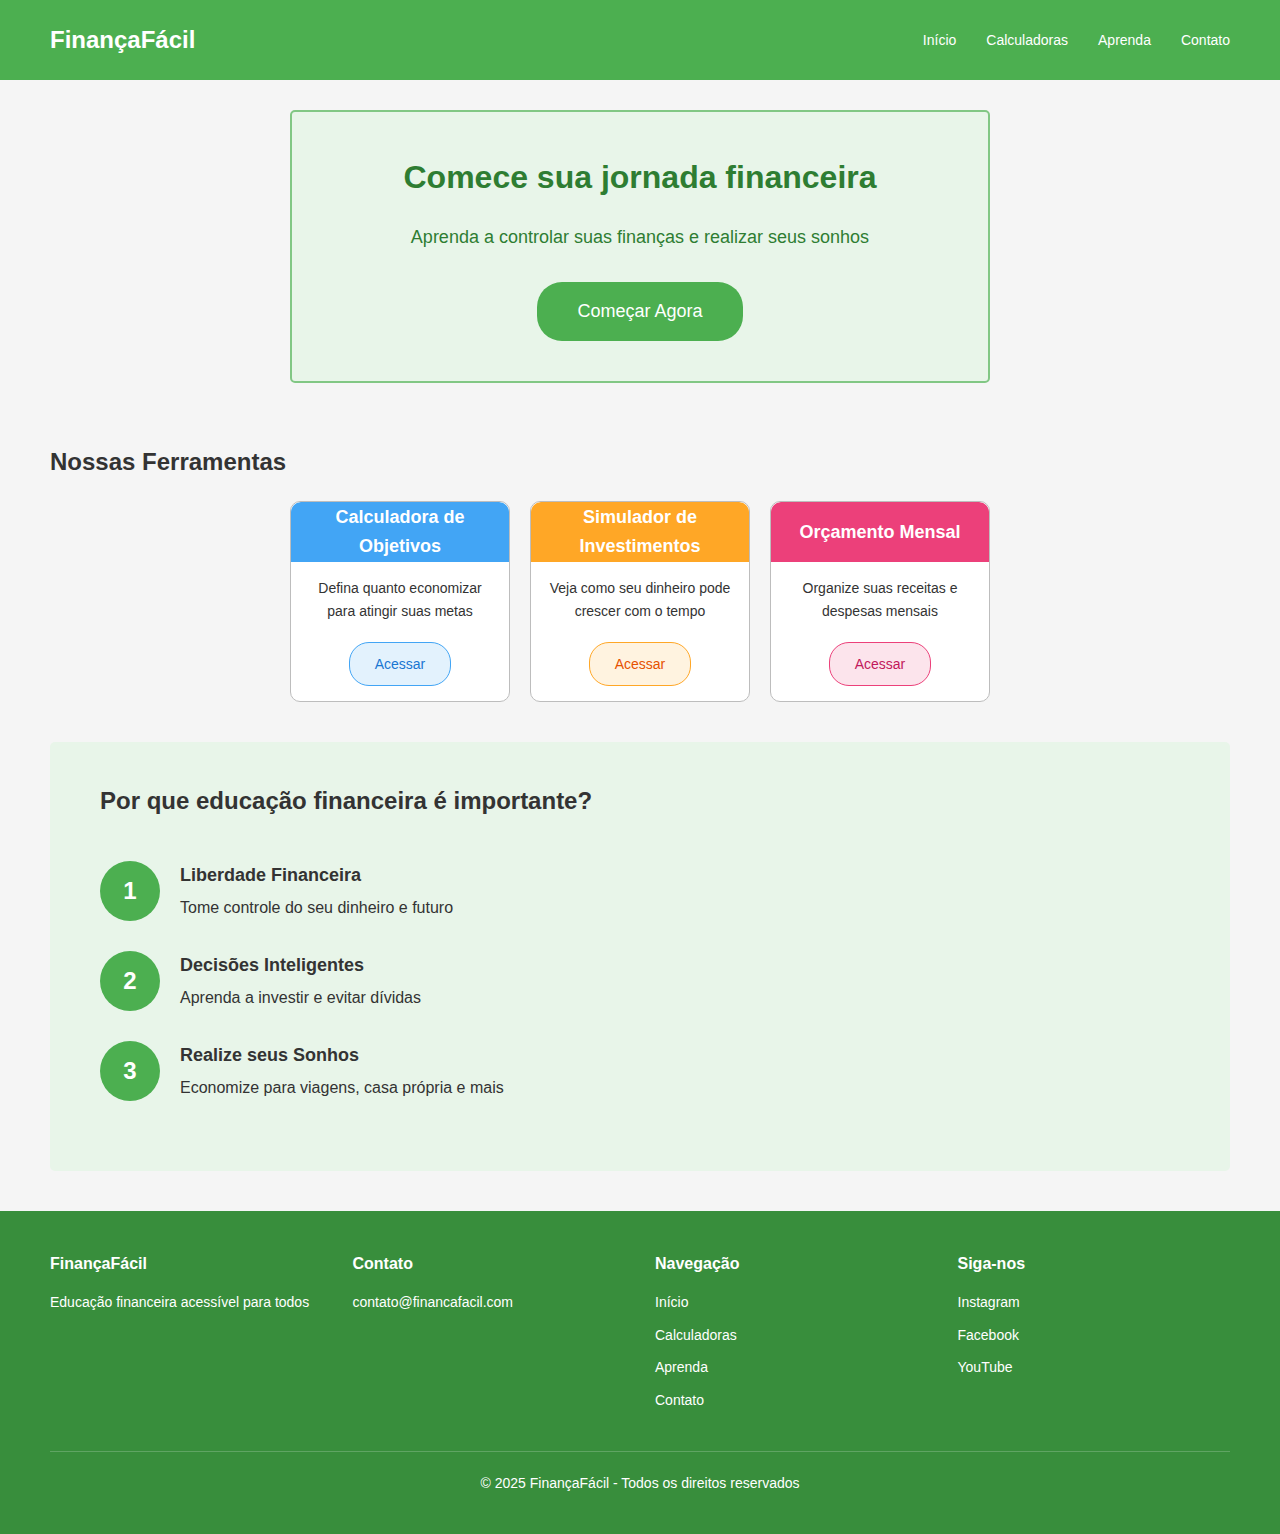
<file: index.html>
<!DOCTYPE html>
<html lang="pt-BR">
<head>
    <meta charset="UTF-8">
    <meta name="viewport" content="width=device-width, initial-scale=1.0">
    <title>FinçaFácil - Educação Financeira</title>
    <link rel="stylesheet" href="styles.css">
</head>
<body>
    <!-- Header -->
    <header>
        <div class="logo">FinançaFácil</div>
        <nav class="nav-menu">
            <a href="#index.html">Início</a>
            <a href="calculadoras.html">Calculadoras</a>
            <a href="aprenda.html">Aprenda</a>
            <a href="contato.html">Contato</a>
        </nav>
    </header>

    <!-- Main Banner -->
    <section class="banner">
        <h1>Comece sua jornada financeira</h1>
        <p>Aprenda a controlar suas finanças e realizar seus sonhos</p>
        <a href="agora.html" class="btn-primary">Começar Agora</a>
    </section>

    <!-- Tools Section -->
    <h2 class="section-title">Nossas Ferramentas</h2>
    <div class="tools-container">
        <!-- Tool Card 1 -->
        <div class="tool-card">
            <div class="tool-header blue">
                <h3>Calculadora de Objetivos</h3>
            </div>
            <div class="tool-content">
                <p>Defina quanto economizar para atingir suas metas</p>
                <a href="calculadora-objetivos.html" class="btn-tool blue">Acessar</a>
            </div>
        </div>

        <!-- Tool Card 2 -->
        <div class="tool-card">
            <div class="tool-header orange">
                <h3>Simulador de Investimentos</h3>
            </div>
            <div class="tool-content">
                <p>Veja como seu dinheiro pode crescer com o tempo</p>
                <a href="simulador-investimentos.html" class="btn-tool orange">Acessar</a>
            </div>
        </div>

        <!-- Tool Card 3 -->
        <div class="tool-card">
            <div class="tool-header pink">
                <h3>Orçamento Mensal</h3>
            </div>
            <div class="tool-content">
                <p>Organize suas receitas e despesas mensais</p>
                <a href="orcamento-mensal.html" class="btn-tool pink">Acessar</a>
            </div>
        </div>
    </div>

    <!-- Why Section -->
    <section class="why-section">
        <h2>Por que educação financeira é importante?</h2>

        <div class="reason-item">
            <div class="number-circle">
                <span>1</span>
            </div>
            <div class="reason-text">
                <h3>Liberdade Financeira</h3>
                <p>Tome controle do seu dinheiro e futuro</p>
            </div>
        </div>

        <div class="reason-item">
            <div class="number-circle">
                <span>2</span>
            </div>
            <div class="reason-text">
                <h3>Decisões Inteligentes</h3>
                <p>Aprenda a investir e evitar dívidas</p>
            </div>
        </div>

        <div class="reason-item">
            <div class="number-circle">
                <span>3</span>
            </div>
            <div class="reason-text">
                <h3>Realize seus Sonhos</h3>
                <p>Economize para viagens, casa própria e mais</p>
            </div>
        </div>
    </section>

    <!-- Footer -->
    <footer>
        <div class="footer-content">
            <div class="footer-column">
                <h3>FinançaFácil</h3>
                <p>Educação financeira acessível para todos</p>
            </div>

            <div class="footer-column">
                <h3>Contato</h3>
                <a href="mailto:contato@financafacil.com">contato@financafacil.com</a>
            </div>

            <div class="footer-column">
                <h3>Navegação</h3>
                <a href="index.html">Início</a>
                <a href="calculadoras.html">Calculadoras</a>
                <a href="aprenda.html">Aprenda</a>
                <a href="contato.html">Contato</a>
            </div>

            <div class="footer-column">
                <h3>Siga-nos</h3>
                <a href="#">Instagram</a>
                <a href="#">Facebook</a>
                <a href="#">YouTube</a>
            </div>
        </div>

        <div class="copyright">
            © 2025 FinançaFácil - Todos os direitos reservados
        </div>
    </footer>
</body>
</html>
</file>
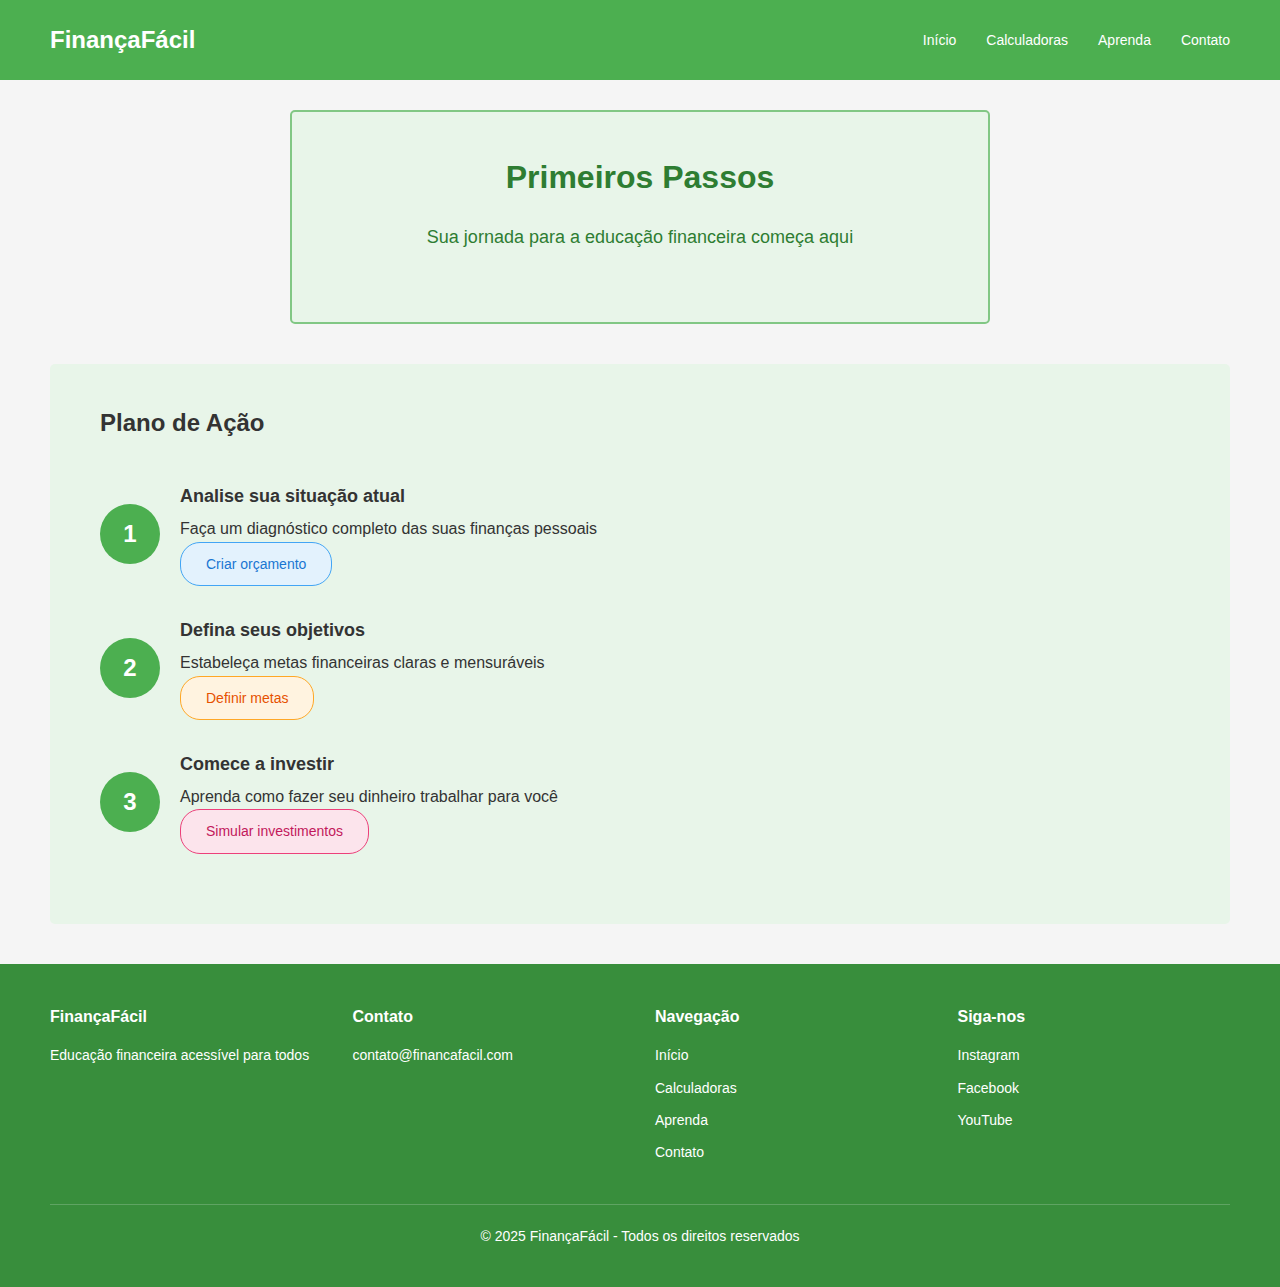
<file: agora.html>
<!DOCTYPE html>
<html lang="pt-BR">
<head>
    <meta charset="UTF-8">
    <meta name="viewport" content="width=device-width, initial-scale=1.0">
    <title>Comece Agora | FinçaFácil</title>
    <link rel="stylesheet" href="styles.css">
</head>
<body>
    <header>
        <div class="logo">FinançaFácil</div>
        <nav class="nav-menu">
            <a href="index.html">Início</a>
            <a href="calculadoras.html">Calculadoras</a>
            <a href="aprenda.html">Aprenda</a>
            <a href="contato.html">Contato</a>
        </nav>
    </header>

    <section class="banner">
        <h1>Primeiros Passos</h1>
        <p>Sua jornada para a educação financeira começa aqui</p>
    </section>

    <section class="why-section">
        <h2>Plano de Ação</h2>

        <div class="reason-item">
            <div class="number-circle">
                <span>1</span>
            </div>
            <div class="reason-text">
                <h3>Analise sua situação atual</h3>
                <p>Faça um diagnóstico completo das suas finanças pessoais</p>
                <a href="orcamento-mensal.html" class="btn-tool blue">Criar orçamento</a>
            </div>
        </div>

        <div class="reason-item">
            <div class="number-circle">
                <span>2</span>
            </div>
            <div class="reason-text">
                <h3>Defina seus objetivos</h3>
                <p>Estabeleça metas financeiras claras e mensuráveis</p>
                <a href="calculadora-objetivos.html" class="btn-tool orange">Definir metas</a>
            </div>
        </div>

        <div class="reason-item">
            <div class="number-circle">
                <span>3</span>
            </div>
            <div class="reason-text">
                <h3>Comece a investir</h3>
                <p>Aprenda como fazer seu dinheiro trabalhar para você</p>
                <a href="simulador-investimentos.html" class="btn-tool pink">Simular investimentos</a>
            </div>
        </div>
    </section>

    <footer>
        <div class="footer-content">
            <div class="footer-column">
                <h3>FinançaFácil</h3>
                <p>Educação financeira acessível para todos</p>
            </div>

            <div class="footer-column">
                <h3>Contato</h3>
                <a href="mailto:contato@financafacil.com">contato@financafacil.com</a>
            </div>

            <div class="footer-column">
                <h3>Navegação</h3>
                <a href="index.html">Início</a>
                <a href="calculadoras.html">Calculadoras</a>
                <a href="aprenda.html">Aprenda</a>
                <a href="contato.html">Contato</a>
            </div>

            <div class="footer-column">
                <h3>Siga-nos</h3>
                <a href="#">Instagram</a>
                <a href="#">Facebook</a>
                <a href="#">YouTube</a>
            </div>
        </div>

        <div class="copyright">
            © 2025 FinançaFácil - Todos os direitos reservados
        </div>
    </footer>
    </body>
    </html>
</file>
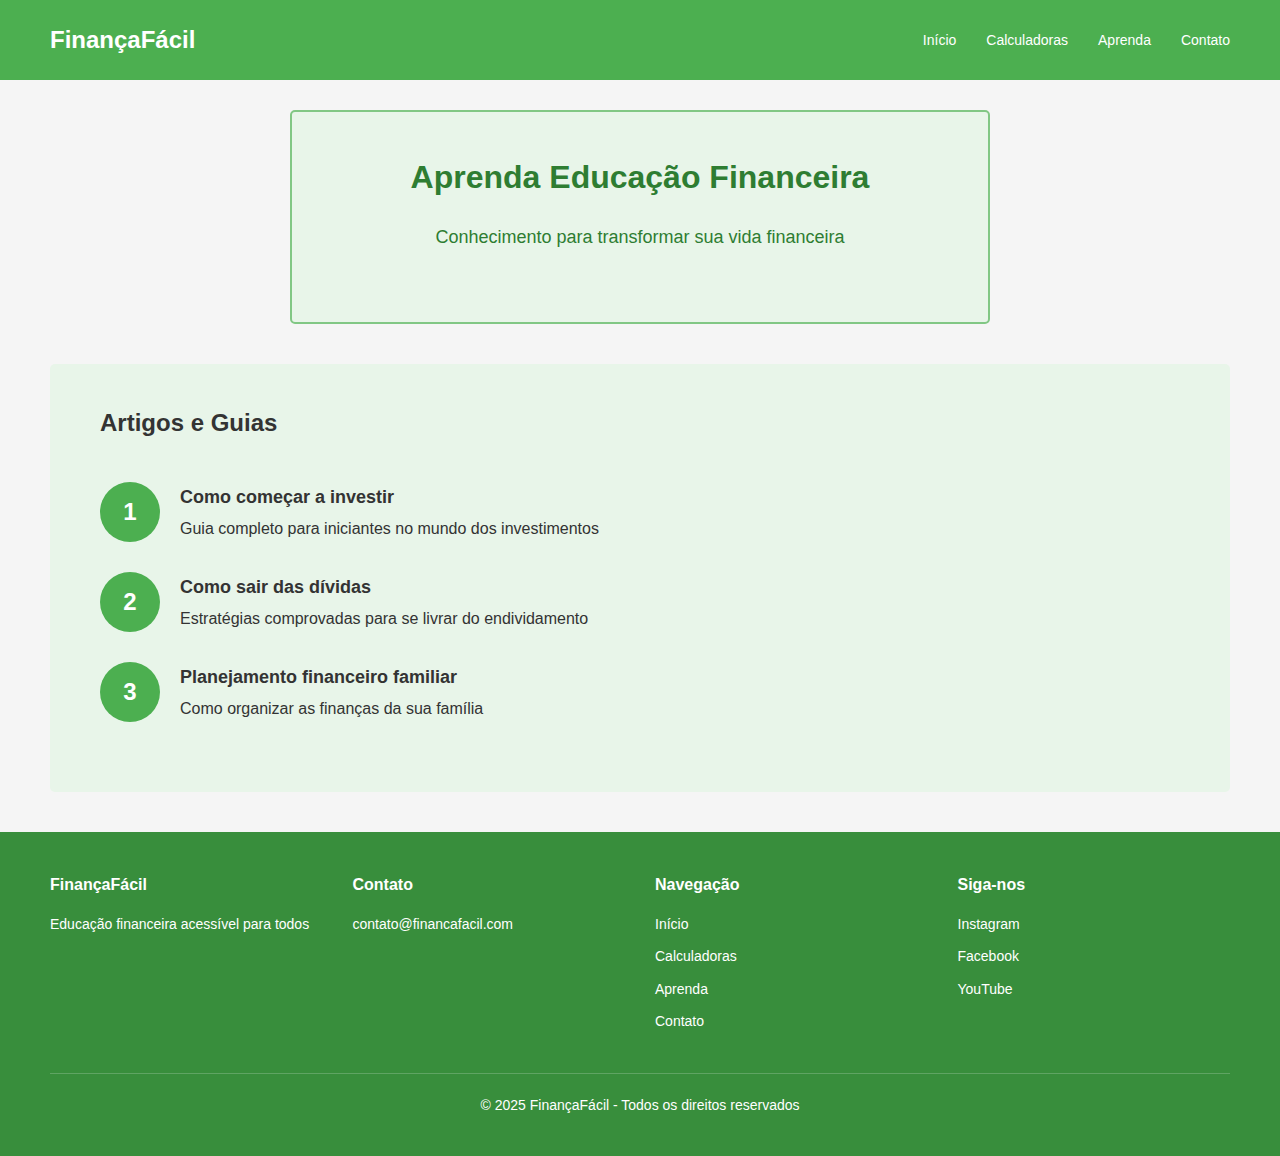
<file: aprenda.html>
<!DOCTYPE html>
<html lang="pt-BR">
<head>
    <meta charset="UTF-8">
    <meta name="viewport" content="width=device-width, initial-scale=1.0">
    <title>Aprenda Educação Financeira | FinçaFácil</title>
    <link rel="stylesheet" href="styles.css">
</head>
<body>
    <header>
        <div class="logo">FinançaFácil</div>
        <nav class="nav-menu">
            <a href="index.html">Início</a>
            <a href="calculadoras.html">Calculadoras</a>
            <a href="aprenda.html" class="active">Aprenda</a>
            <a href="contato.html">Contato</a>
        </nav>
    </header>

    <section class="banner">
        <h1>Aprenda Educação Financeira</h1>
        <p>Conhecimento para transformar sua vida financeira</p>
    </section>

    <section class="why-section">
        <h2>Artigos e Guias</h2>

        <div class="reason-item">
            <div class="number-circle">
                <span>1</span>
            </div>
            <div class="reason-text">
                <h3>Como começar a investir</h3>
                <p>Guia completo para iniciantes no mundo dos investimentos</p>
            </div>
        </div>

        <div class="reason-item">
            <div class="number-circle">
                <span>2</span>
            </div>
            <div class="reason-text">
                <h3>Como sair das dívidas</h3>
                <p>Estratégias comprovadas para se livrar do endividamento</p>
            </div>
        </div>

        <div class="reason-item">
            <div class="number-circle">
                <span>3</span>
            </div>
            <div class="reason-text">
                <h3>Planejamento financeiro familiar</h3>
                <p>Como organizar as finanças da sua família</p>
            </div>
        </div>
    </section>

<footer>
        <div class="footer-content">
            <div class="footer-column">
                <h3>FinançaFácil</h3>
                <p>Educação financeira acessível para todos</p>
            </div>

            <div class="footer-column">
                <h3>Contato</h3>
                <a href="mailto:contato@financafacil.com">contato@financafacil.com</a>
            </div>

            <div class="footer-column">
                <h3>Navegação</h3>
                <a href="index.html">Início</a>
                <a href="calculadoras.html">Calculadoras</a>
                <a href="aprenda.html">Aprenda</a>
                <a href="contato.html">Contato</a>
            </div>

            <div class="footer-column">
                <h3>Siga-nos</h3>
                <a href="#">Instagram</a>
                <a href="#">Facebook</a>
                <a href="#">YouTube</a>
            </div>
        </div>

        <div class="copyright">
            © 2025 FinançaFácil - Todos os direitos reservados
        </div>
    </footer>
</body>
</html>
</file>
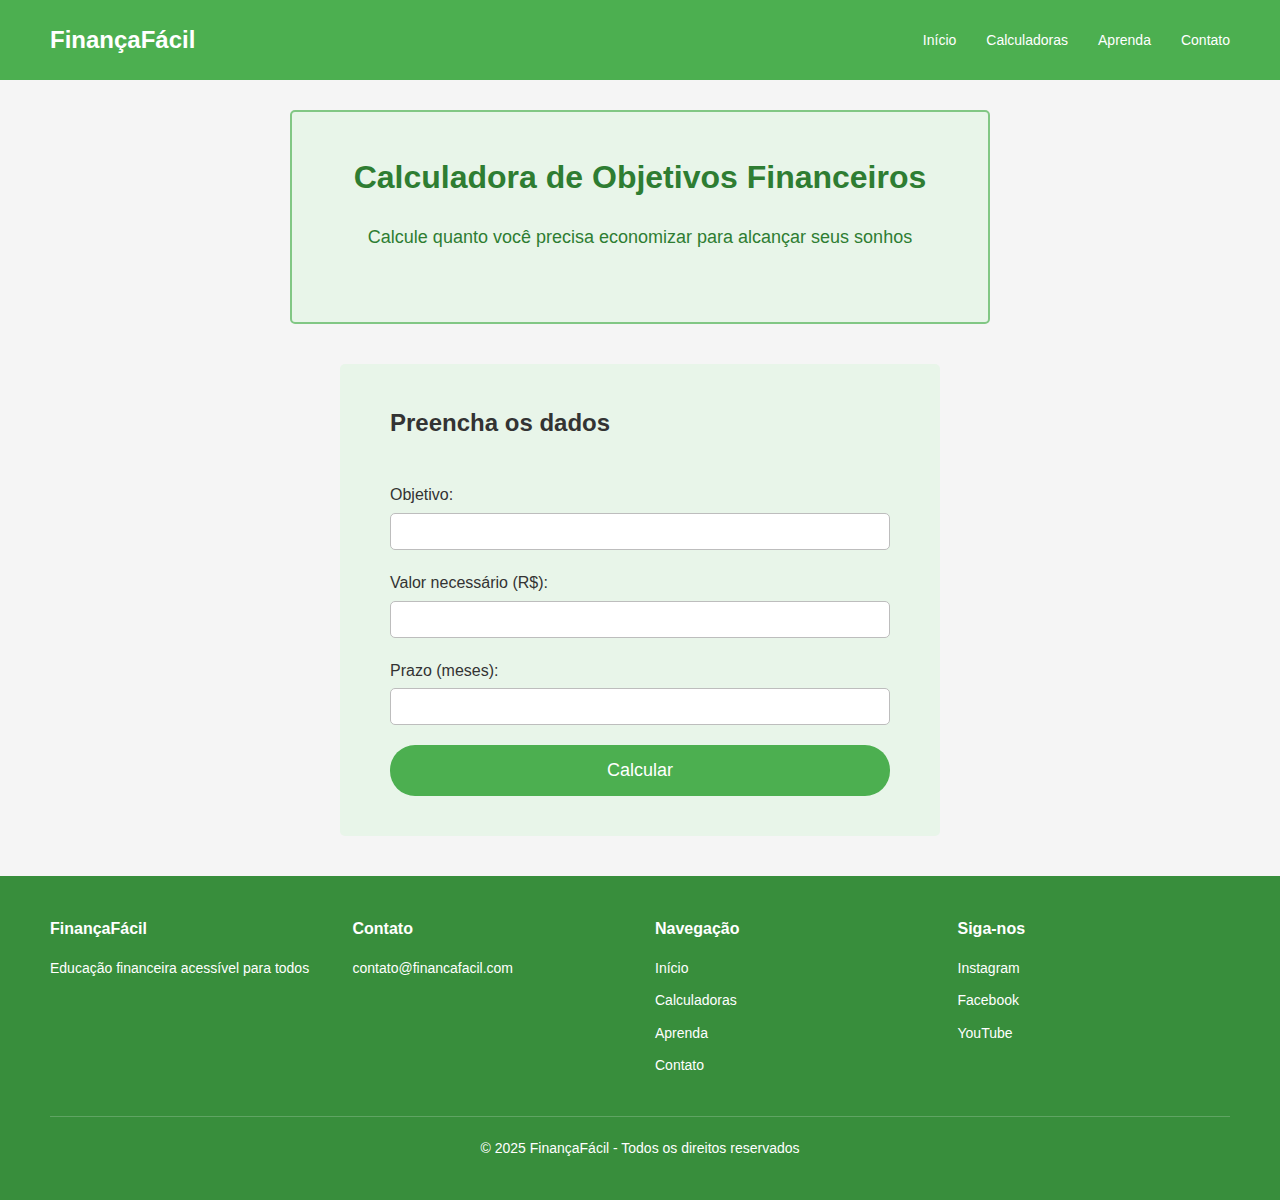
<file: calculadora-objetivos.html>
<!DOCTYPE html>
<html lang="pt-BR">
<head>
    <meta charset="UTF-8">
    <meta name="viewport" content="width=device-width, initial-scale=1.0">
    <title>Calculadora de Objetivos | FinçaFácil</title>
    <link rel="stylesheet" href="styles.css">
</head>
<body>
    <header>
        <div class="logo">FinançaFácil</div>
        <nav class="nav-menu">
            <a href="index.html">Início</a>
            <a href="calculadoras.html">Calculadoras</a>
            <a href="aprenda.html">Aprenda</a>
            <a href="contato.html">Contato</a>
        </nav>
    </header>

    <section class="banner">
        <h1>Calculadora de Objetivos Financeiros</h1>
        <p>Calcule quanto você precisa economizar para alcançar seus sonhos</p>
    </section>

    <section class="why-section" style="max-width: 600px; margin: 0 auto 40px;">
        <h2>Preencha os dados</h2>

        <form>
            <div style="margin-bottom: 20px;">
                <label for="objetivo" style="display: block; margin-bottom: 5px;">Objetivo:</label>
                <input type="text" id="objetivo" style="width: 100%; padding: 10px; border-radius: 5px; border: 1px solid #BDBDBD;">
            </div>

            <div style="margin-bottom: 20px;">
                <label for="valor" style="display: block; margin-bottom: 5px;">Valor necessário (R$):</label>
                <input type="number" id="valor" style="width: 100%; padding: 10px; border-radius: 5px; border: 1px solid #BDBDBD;">
            </div>

            <div style="margin-bottom: 20px;">
                <label for="prazo" style="display: block; margin-bottom: 5px;">Prazo (meses):</label>
                <input type="number" id="prazo" style="width: 100%; padding: 10px; border-radius: 5px; border: 1px solid #BDBDBD;">
            </div>

            <button type="button" class="btn-primary" style="width: 100%;">Calcular</button>
        </form>

        <div id="resultado" style="margin-top: 30px; padding: 20px; background-color: #E8F5E9; border-radius: 5px; display: none;">
            <h3>Resultado</h3>
            <p>Você precisa economizar <strong>R$ X,XX</strong> por mês para alcançar seu objetivo.</p>
        </div>
    </section>

<footer>
        <div class="footer-content">
            <div class="footer-column">
                <h3>FinançaFácil</h3>
                <p>Educação financeira acessível para todos</p>
            </div>

            <div class="footer-column">
                <h3>Contato</h3>
                <a href="mailto:contato@financafacil.com">contato@financafacil.com</a>
            </div>

            <div class="footer-column">
                <h3>Navegação</h3>
                <a href="index.html">Início</a>
                <a href="calculadoras.html">Calculadoras</a>
                <a href="aprenda.html">Aprenda</a>
                <a href="contato.html">Contato</a>
            </div>

            <div class="footer-column">
                <h3>Siga-nos</h3>
                <a href="#">Instagram</a>
                <a href="#">Facebook</a>
                <a href="#">YouTube</a>
            </div>
        </div>

        <div class="copyright">
            © 2025 FinançaFácil - Todos os direitos reservados
        </div>
    </footer>
</body>
</html>
</file>
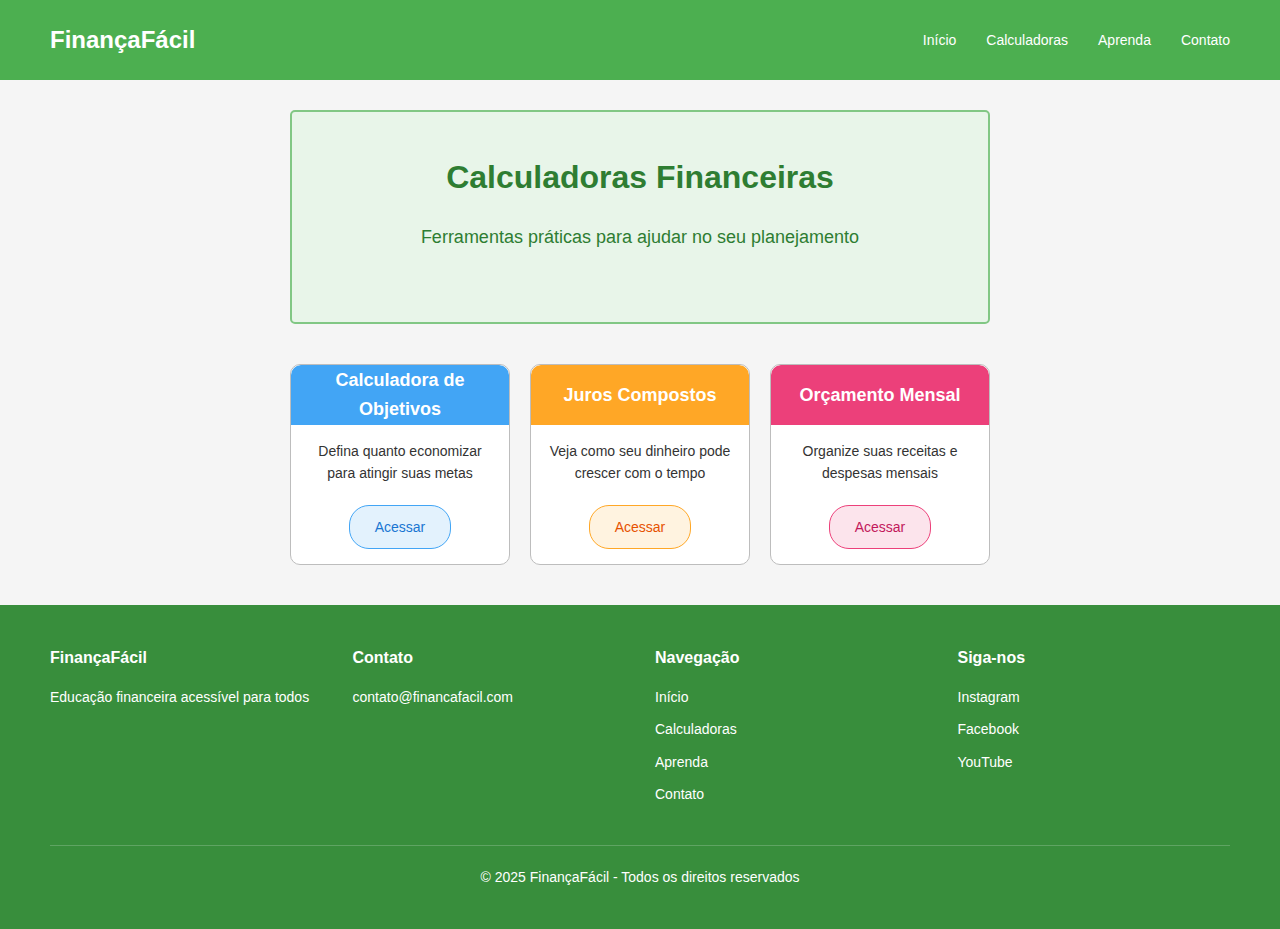
<file: calculadoras.html>
<!DOCTYPE html>
<html lang="pt-BR">
<head>
    <meta charset="UTF-8">
    <meta name="viewport" content="width=device-width, initial-scale=1.0">
    <title>Calculadoras Financeiras | FinçaFácil</title>
    <link rel="stylesheet" href="styles.css">
</head>
<body>
    <header>
        <div class="logo">FinançaFácil</div>
        <nav class="nav-menu">
            <a href="index.html">Início</a>
            <a href="calculadoras.html" class="active">Calculadoras</a>
            <a href="aprenda.html">Aprenda</a>
            <a href="contato.html">Contato</a>
        </nav>
    </header>

    <section class="banner">
        <h1>Calculadoras Financeiras</h1>
        <p>Ferramentas práticas para ajudar no seu planejamento</p>
    </section>

    <div class="tools-container">
        <div class="tool-card">
            <div class="tool-header blue">
                <h3>Calculadora de Objetivos</h3>
            </div>
            <div class="tool-content">
                <p>Defina quanto economizar para atingir suas metas</p>
                <a href="calculadora-objetivos.html" class="btn-tool blue">Acessar</a>
            </div>
        </div>

        <div class="tool-card">
            <div class="tool-header orange">
                <h3>Juros Compostos</h3>
            </div>
            <div class="tool-content">
                <p>Veja como seu dinheiro pode crescer com o tempo</p>
                <a href="simulador-investimentos.html" class="btn-tool orange">Acessar</a>
            </div>
        </div>

        <div class="tool-card">
            <div class="tool-header pink">
                <h3>Orçamento Mensal</h3>
            </div>
            <div class="tool-content">
                <p>Organize suas receitas e despesas mensais</p>
                <a href="orcamento-mensal.html" class="btn-tool pink">Acessar</a>
            </div>
        </div>
    </div>

<footer>
        <div class="footer-content">
            <div class="footer-column">
                <h3>FinançaFácil</h3>
                <p>Educação financeira acessível para todos</p>
            </div>

            <div class="footer-column">
                <h3>Contato</h3>
                <a href="mailto:contato@financafacil.com">contato@financafacil.com</a>
            </div>

            <div class="footer-column">
                <h3>Navegação</h3>
                <a href="index.html">Início</a>
                <a href="calculadoras.html">Calculadoras</a>
                <a href="aprenda.html">Aprenda</a>
                <a href="contato.html">Contato</a>
            </div>

            <div class="footer-column">
                <h3>Siga-nos</h3>
                <a href="#">Instagram</a>
                <a href="#">Facebook</a>
                <a href="#">YouTube</a>
            </div>
        </div>

        <div class="copyright">
            © 2025 FinançaFácil - Todos os direitos reservados
        </div>
    </footer>
</body>
</html>
</file>
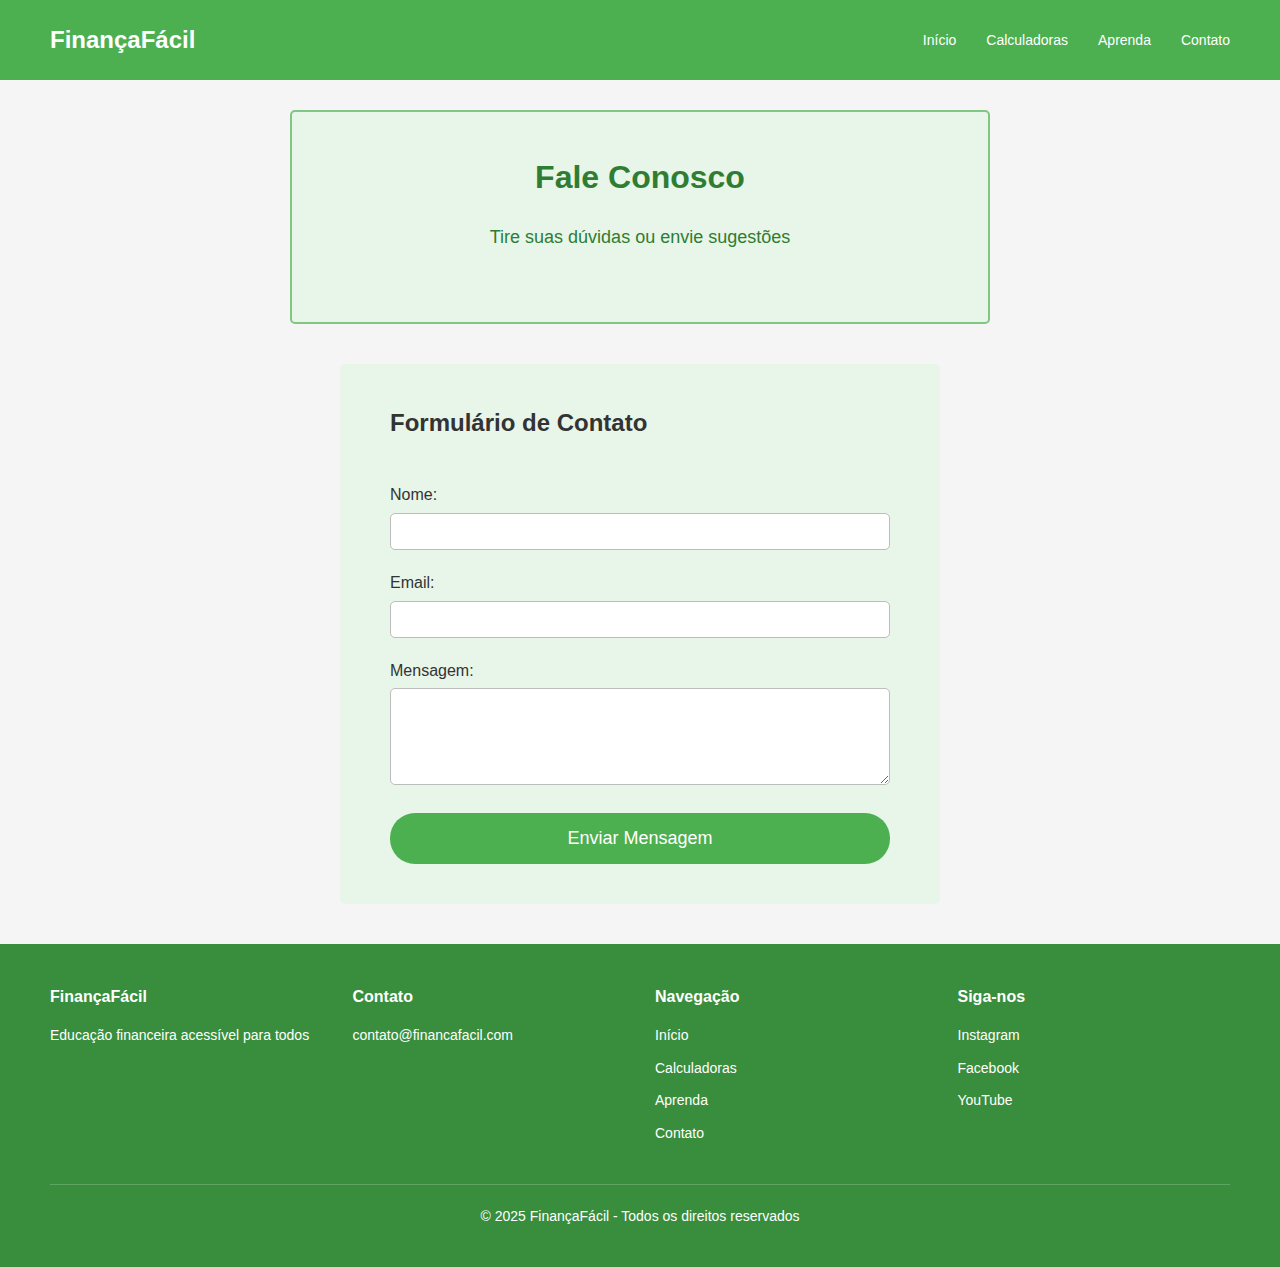
<file: contato.html>
<!DOCTYPE html>
<html lang="pt-BR">
<head>
    <meta charset="UTF-8">
    <meta name="viewport" content="width=device-width, initial-scale=1.0">
    <title>Contato | FinçaFácil</title>
    <link rel="stylesheet" href="styles.css">
</head>
<body>
    <header>
        <div class="logo">FinançaFácil</div>
        <nav class="nav-menu">
            <a href="index.html">Início</a>
            <a href="calculadoras.html">Calculadoras</a>
            <a href="aprenda.html">Aprenda</a>
            <a href="contato.html" class="active">Contato</a>
        </nav>
    </header>

    <section class="banner">
        <h1>Fale Conosco</h1>
        <p>Tire suas dúvidas ou envie sugestões</p>
    </section>

    <section class="why-section" style="max-width: 600px; margin: 0 auto 40px;">
        <h2>Formulário de Contato</h2>

        <form>
            <div style="margin-bottom: 20px;">
                <label for="nome" style="display: block; margin-bottom: 5px;">Nome:</label>
                <input type="text" id="nome" style="width: 100%; padding: 10px; border-radius: 5px; border: 1px solid #BDBDBD;">
            </div>

            <div style="margin-bottom: 20px;">
                <label for="email" style="display: block; margin-bottom: 5px;">Email:</label>
                <input type="email" id="email" style="width: 100%; padding: 10px; border-radius: 5px; border: 1px solid #BDBDBD;">
            </div>

            <div style="margin-bottom: 20px;">
                <label for="mensagem" style="display: block; margin-bottom: 5px;">Mensagem:</label>
                <textarea id="mensagem" rows="5" style="width: 100%; padding: 10px; border-radius: 5px; border: 1px solid #BDBDBD;"></textarea>
            </div>

            <button type="submit" class="btn-primary" style="width: 100%;">Enviar Mensagem</button>
        </form>
    </section>

<footer>
        <div class="footer-content">
            <div class="footer-column">
                <h3>FinançaFácil</h3>
                <p>Educação financeira acessível para todos</p>
            </div>

            <div class="footer-column">
                <h3>Contato</h3>
                <a href="mailto:contato@financafacil.com">contato@financafacil.com</a>
            </div>

            <div class="footer-column">
                <h3>Navegação</h3>
                <a href="index.html">Início</a>
                <a href="calculadoras.html">Calculadoras</a>
                <a href="aprenda.html">Aprenda</a>
                <a href="contato.html">Contato</a>
            </div>

            <div class="footer-column">
                <h3>Siga-nos</h3>
                <a href="#">Instagram</a>
                <a href="#">Facebook</a>
                <a href="#">YouTube</a>
            </div>
        </div>

        <div class="copyright">
            © 2025 FinançaFácil - Todos os direitos reservados
        </div>
    </footer>
</body>
</html>
</file>
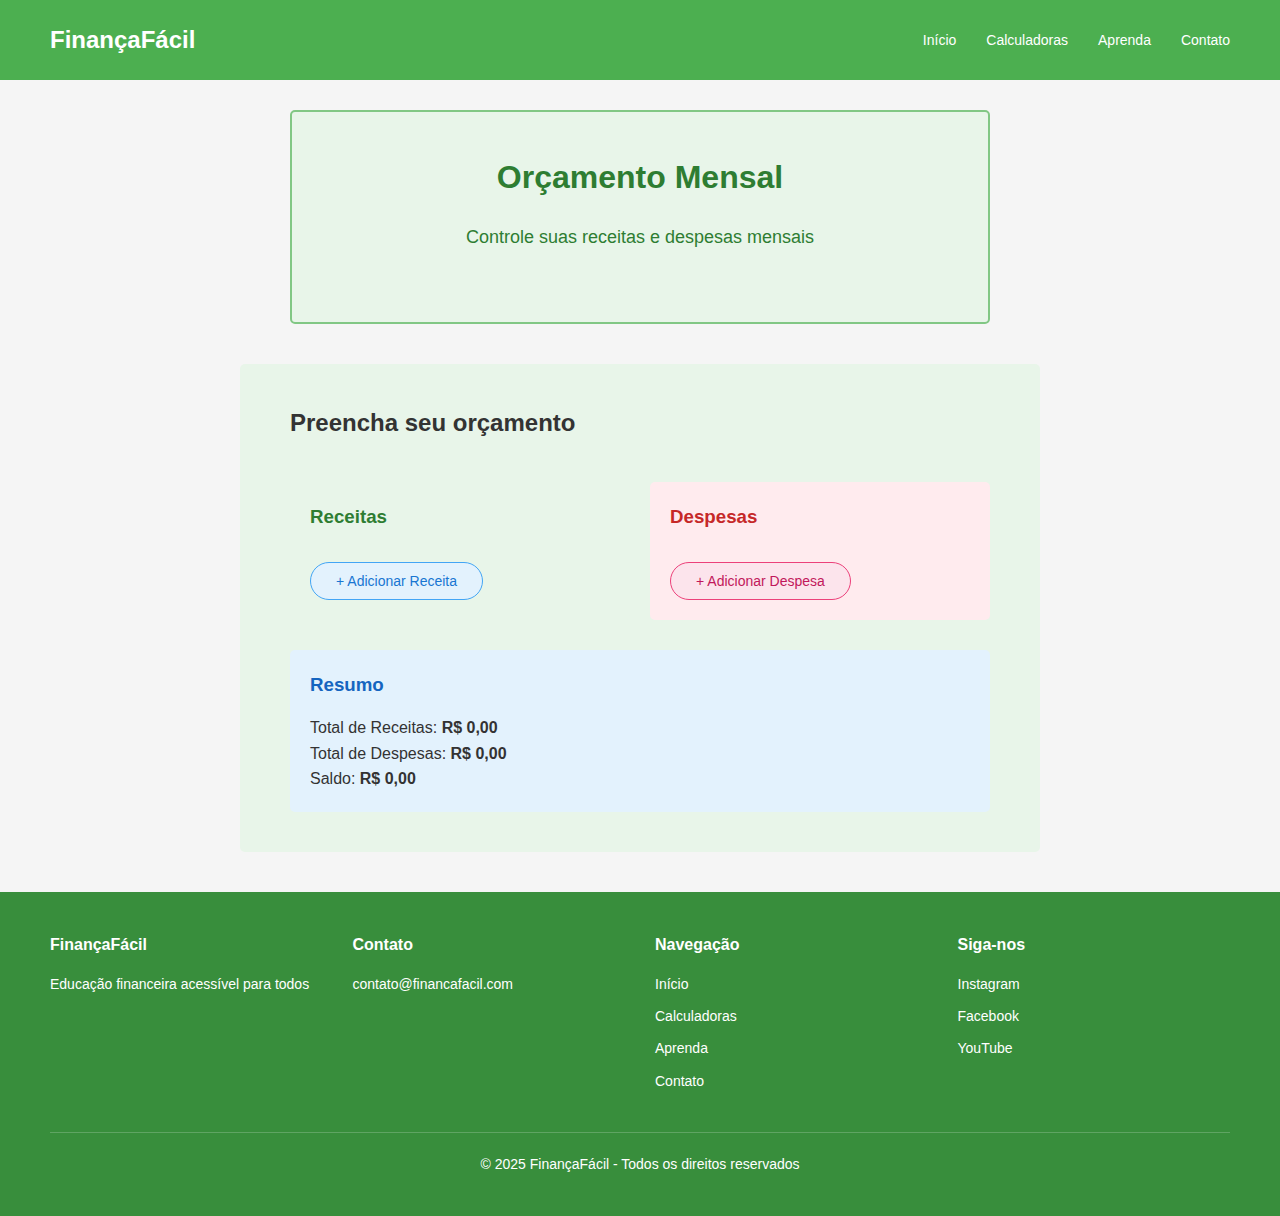
<file: orcamento-mensal.html>
<!DOCTYPE html>
<html lang="pt-BR">
<head>
    <meta charset="UTF-8">
    <meta name="viewport" content="width=device-width, initial-scale=1.0">
    <title>Orçamento Mensal | FinçaFácil</title>
    <link rel="stylesheet" href="styles.css">
</head>
<body>
    <header>
        <div class="logo">FinançaFácil</div>
        <nav class="nav-menu">
            <a href="index.html">Início</a>
            <a href="calculadoras.html">Calculadoras</a>
            <a href="aprenda.html">Aprenda</a>
            <a href="contato.html">Contato</a>
        </nav>
    </header>

    <section class="banner">
        <h1>Orçamento Mensal</h1>
        <p>Controle suas receitas e despesas mensais</p>
    </section>

    <section class="why-section" style="max-width: 800px; margin: 0 auto 40px;">
        <h2>Preencha seu orçamento</h2>

        <div style="display: flex; gap: 20px; margin-bottom: 30px;">
            <div style="flex: 1; background-color: #E8F5E9; padding: 20px; border-radius: 5px;">
                <h3 style="color: #2E7D32; margin-bottom: 15px;">Receitas</h3>
                <div id="receitas">
                    <!-- Itens de receita serão adicionados aqui -->
                </div>
                <button type="button" class="btn-tool blue" style="margin-top: 15px;">+ Adicionar Receita</button>
            </div>

            <div style="flex: 1; background-color: #FFEBEE; padding: 20px; border-radius: 5px;">
                <h3 style="color: #C62828; margin-bottom: 15px;">Despesas</h3>
                <div id="despesas">
                    <!-- Itens de despesa serão adicionados aqui -->
                </div>
                <button type="button" class="btn-tool pink" style="margin-top: 15px;">+ Adicionar Despesa</button>
            </div>
        </div>

        <div style="background-color: #E3F2FD; padding: 20px; border-radius: 5px;">
            <h3 style="color: #1565C0; margin-bottom: 15px;">Resumo</h3>
            <p>Total de Receitas: <strong>R$ 0,00</strong></p>
            <p>Total de Despesas: <strong>R$ 0,00</strong></p>
            <p>Saldo: <strong>R$ 0,00</strong></p>
        </div>
    </section>

 <footer>
        <div class="footer-content">
            <div class="footer-column">
                <h3>FinançaFácil</h3>
                <p>Educação financeira acessível para todos</p>
            </div>

            <div class="footer-column">
                <h3>Contato</h3>
                <a href="mailto:contato@financafacil.com">contato@financafacil.com</a>
            </div>

            <div class="footer-column">
                <h3>Navegação</h3>
                <a href="index.html">Início</a>
                <a href="calculadoras.html">Calculadoras</a>
                <a href="aprenda.html">Aprenda</a>
                <a href="contato.html">Contato</a>
            </div>

            <div class="footer-column">
                <h3>Siga-nos</h3>
                <a href="#">Instagram</a>
                <a href="#">Facebook</a>
                <a href="#">YouTube</a>
            </div>
        </div>

        <div class="copyright">
            © 2025 FinançaFácil - Todos os direitos reservados
        </div>
    </footer>
</body>
</html>
</file>
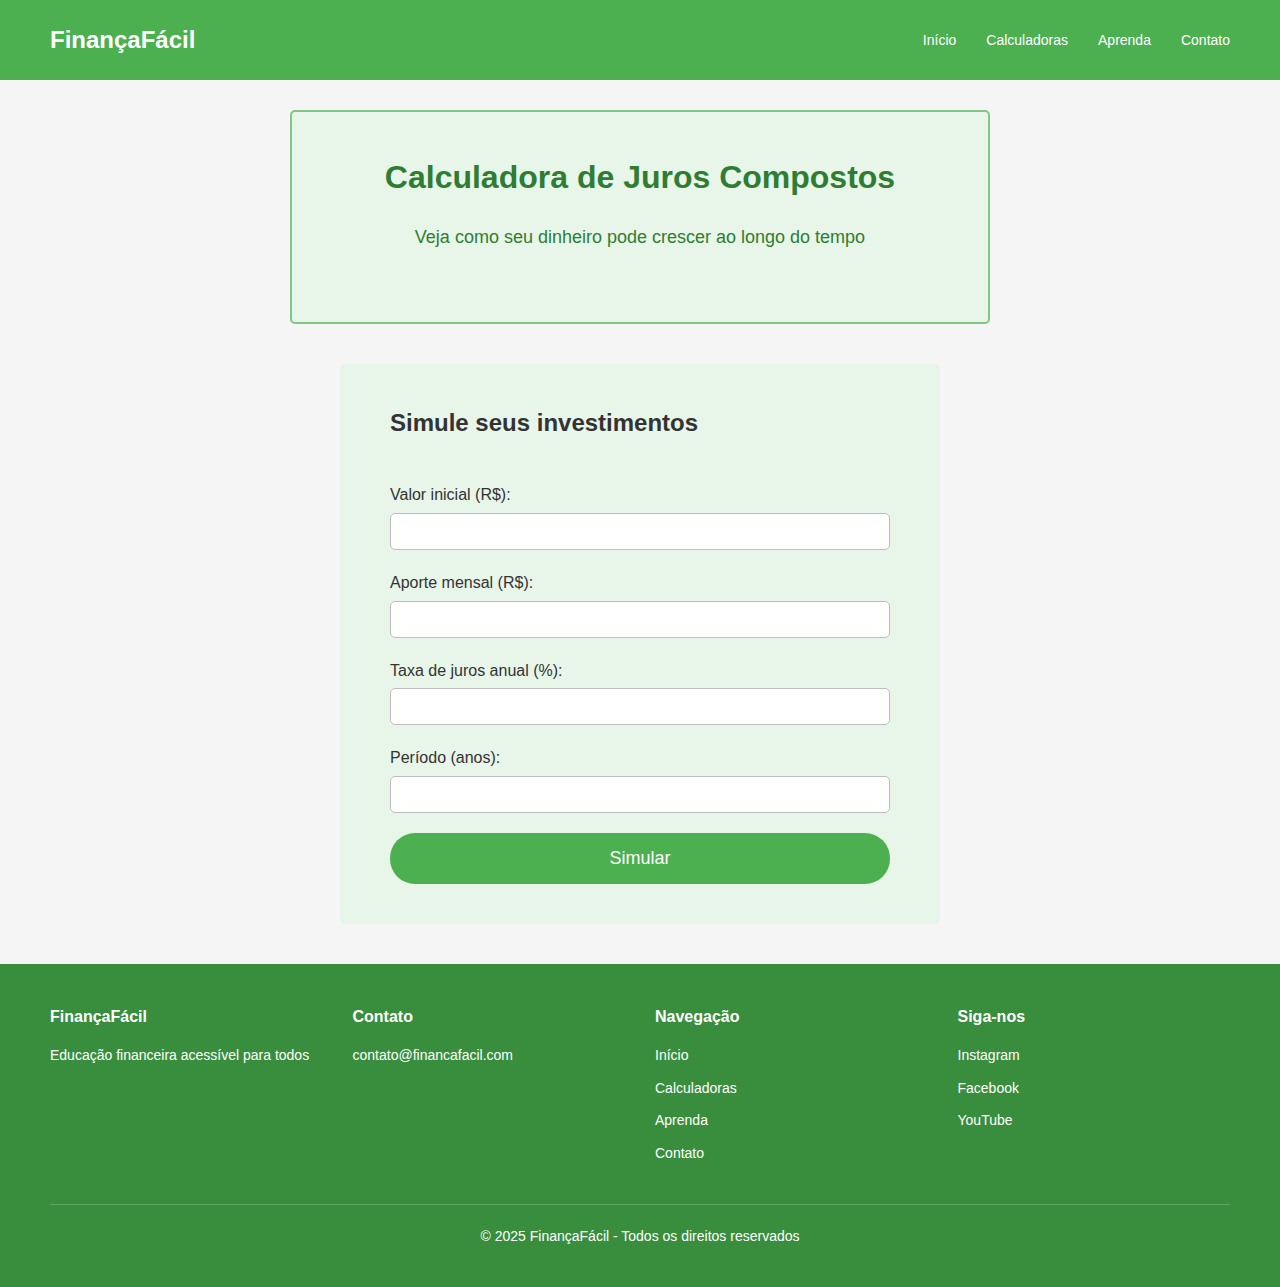
<file: simulador-investimentos.html>
<!DOCTYPE html>
<html lang="pt-BR">
<head>
    <meta charset="UTF-8">
    <meta name="viewport" content="width=device-width, initial-scale=1.0">
    <title>Simulador de Investimentos | FinançaFácil</title>
    <link rel="stylesheet" href="styles.css">
</head>
<body>
    <header>
        <div class="logo">FinançaFácil</div>
        <nav class="nav-menu">
            <a href="index.html">Início</a>
            <a href="calculadoras.html">Calculadoras</a>
            <a href="aprenda.html">Aprenda</a>
            <a href="contato.html">Contato</a>
        </nav>
    </header>

    <section class="banner">
        <h1>Calculadora de Juros Compostos</h1>
        <p>Veja como seu dinheiro pode crescer ao longo do tempo</p>
    </section>

    <section class="why-section" style="max-width: 600px; margin: 0 auto 40px;">
        <h2>Simule seus investimentos</h2>

        <form>
            <div style="margin-bottom: 20px;">
                <label for="valor-inicial" style="display: block; margin-bottom: 5px;">Valor inicial (R$):</label>
                <input type="number" id="valor-inicial" style="width: 100%; padding: 10px; border-radius: 5px; border: 1px solid #BDBDBD;">
            </div>

            <div style="margin-bottom: 20px;">
                <label for="aporte-mensal" style="display: block; margin-bottom: 5px;">Aporte mensal (R$):</label>
                <input type="number" id="aporte-mensal" style="width: 100%; padding: 10px; border-radius: 5px; border: 1px solid #BDBDBD;">
            </div>

            <div style="margin-bottom: 20px;">
                <label for="taxa" style="display: block; margin-bottom: 5px;">Taxa de juros anual (%):</label>
                <input type="number" step="0.1" id="taxa" style="width: 100%; padding: 10px; border-radius: 5px; border: 1px solid #BDBDBD;">
            </div>

            <div style="margin-bottom: 20px;">
                <label for="periodo" style="display: block; margin-bottom: 5px;">Período (anos):</label>
                <input type="number" id="periodo" style="width: 100%; padding: 10px; border-radius: 5px; border: 1px solid #BDBDBD;">
            </div>

            <button type="button" class="btn-primary" style="width: 100%;">Simular</button>
        </form>

        <div id="resultado-juros" style="margin-top: 30px; padding: 20px; background-color: #E8F5E9; border-radius: 5px; display: none;">
            <h3>Resultado da Simulação</h3>
            <p>Após <strong>X anos</strong>, seu investimento valerá <strong>R$ X,XX</strong>.</p>
        </div>
    </section>

    <footer>
        <div class="footer-content">
            <div class="footer-column">
                <h3>FinançaFácil</h3>
                <p>Educação financeira acessível para todos</p>
            </div>

            <div class="footer-column">
                <h3>Contato</h3>
                <a href="mailto:contato@financafacil.com">contato@financafacil.com</a>
            </div>

            <div class="footer-column">
                <h3>Navegação</h3>
                <a href="index.html">Início</a>
                <a href="calculadoras.html">Calculadoras</a>
                <a href="aprenda.html">Aprenda</a>
                <a href="contato.html">Contato</a>
            </div>

            <div class="footer-column">
                <h3>Siga-nos</h3>
                <a href="#">Instagram</a>
                <a href="#">Facebook</a>
                <a href="#">YouTube</a>
            </div>
        </div>

        <div class="copyright">
            © 2025 FinançaFácil - Todos os direitos reservados
        </div>
    </footer>
</body>
</html>
</file>
<file: styles.css>
/* Reset e Estilos Globais */
* {
    margin: 0;
    padding: 0;
    box-sizing: border-box;
    font-family: 'Arial', sans-serif;
}

body {
    background-color: #f5f5f5;
    color: #333333;
    line-height: 1.6;
}

/* Header */
header {
    background-color: #4CAF50;
    height: 80px;
    display: flex;
    justify-content: space-between;
    align-items: center;
    padding: 0 50px;
    position: fixed;
    width: 100%;
    top: 0;
    z-index: 1000;
}

.logo {
    color: white;
    font-size: 24px;
    font-weight: bold;
}

.nav-menu {
    display: flex;
    gap: 30px;
}

.nav-menu a {
    color: white;
    text-decoration: none;
    font-size: 14px;
    transition: opacity 0.3s;
}

.nav-menu a:hover {
    opacity: 0.8;
}

/* Main Banner */
.banner {
    background-color: #E8F5E9;
    border: 2px solid #81C784;
    border-radius: 5px;
    margin: 110px auto 40px;
    padding: 40px;
    text-align: center;
    max-width: 700px;
}

.banner h1 {
    color: #2E7D32;
    font-size: 32px;
    margin-bottom: 20px;
}

.banner p {
    color: #2E7D32;
    font-size: 18px;
    margin-bottom: 30px;
}

.btn-primary {
    background-color: #4CAF50;
    color: white;
    border: none;
    border-radius: 25px;
    padding: 15px 40px;
    font-size: 18px;
    cursor: pointer;
    transition: background-color 0.3s;
    display: inline-block;
    text-decoration: none;
}

.btn-primary:hover {
    background-color: #3d8b40;
}

/* Tools Section */
.section-title {
    font-size: 24px;
    font-weight: bold;
    margin: 60px 0 20px 50px;
}

.tools-container {
    display: flex;
    justify-content: center;
    flex-wrap: wrap;
    gap: 20px;
    padding: 0 50px;
    margin-bottom: 40px;
}

.tool-card {
    background-color: white;
    border: 1px solid #BDBDBD;
    border-radius: 10px;
    width: 220px;
    overflow: hidden;
    transition: transform 0.3s, box-shadow 0.3s;
}

.tool-card:hover {
    transform: translateY(-5px);
    box-shadow: 0 5px 15px rgba(0,0,0,0.1);
}

.tool-header {
    height: 60px;
    border-radius: 10px 10px 0 0;
    display: flex;
    align-items: center;
    justify-content: center;
}

.tool-header.blue {
    background-color: #42A5F5;
}

.tool-header.orange {
    background-color: #FFA726;
}

.tool-header.pink {
    background-color: #EC407A;
}

.tool-header h3 {
    color: white;
    font-size: 18px;
    text-align: center;
    padding: 0 10px;
}

.tool-content {
    padding: 15px;
    text-align: center;
}

.tool-content p {
    font-size: 14px;
    margin-bottom: 20px;
}

.btn-tool {
    display: inline-block;
    padding: 10px 25px;
    border-radius: 20px;
    font-size: 14px;
    text-decoration: none;
    cursor: pointer;
    transition: background-color 0.3s;
}

.btn-tool.blue {
    background-color: #E3F2FD;
    border: 1px solid #42A5F5;
    color: #1976D2;
}

.btn-tool.orange {
    background-color: #FFF3E0;
    border: 1px solid #FFA726;
    color: #E65100;
}

.btn-tool.pink {
    background-color: #FCE4EC;
    border: 1px solid #EC407A;
    color: #C2185B;
}

/* Why Section */
.why-section {
    background-color: #E8F5E9;
    padding: 40px 50px;
    margin: 0 50px 40px;
    border-radius: 5px;
}

.why-section h2 {
    font-size: 24px;
    margin-bottom: 40px;
}

.reason-item {
    display: flex;
    align-items: center;
    margin-bottom: 30px;
}

.number-circle {
    width: 60px;
    height: 60px;
    background-color: #4CAF50;
    border-radius: 50%;
    display: flex;
    align-items: center;
    justify-content: center;
    margin-right: 20px;
    flex-shrink: 0;
}

.number-circle span {
    color: white;
    font-size: 24px;
    font-weight: bold;
}

.reason-text h3 {
    font-size: 18px;
    margin-bottom: 5px;
}

/* Footer */
footer {
    background-color: #388E3C;
    color: white;
    padding: 40px 50px;
}

.footer-content {
    display: flex;
    justify-content: space-between;
    flex-wrap: wrap;
    gap: 30px;
    margin-bottom: 30px;
}

.footer-column {
    flex: 1;
    min-width: 200px;
}

.footer-column h3 {
    font-size: 16px;
    margin-bottom: 15px;
}

.footer-column p, .footer-column a {
    font-size: 14px;
    color: white;
    margin-bottom: 10px;
    display: block;
    text-decoration: none;
}

.footer-column a:hover {
    text-decoration: underline;
}

.copyright {
    text-align: center;
    font-size: 14px;
    padding-top: 20px;
    border-top: 1px solid rgba(255,255,255,0.2);
}

/* Responsividade */
@media (max-width: 768px) {
    header {
        padding: 0 20px;
        flex-direction: column;
        height: auto;
        padding: 15px;
    }

    .nav-menu {
        margin-top: 15px;
        gap: 15px;
    }

    .banner {
        margin-top: 150px;
        padding: 20px;
    }

    .banner h1 {
        font-size: 24px;
    }

    .banner p {
        font-size: 16px;
    }

    .tools-container {
        flex-direction: column;
        align-items: center;
    }

    .tool-card {
        width: 100%;
        max-width: 300px;
    }

    .why-section, .section-title {
        margin-left: 20px;
        margin-right: 20px;
    }
}
</file>
